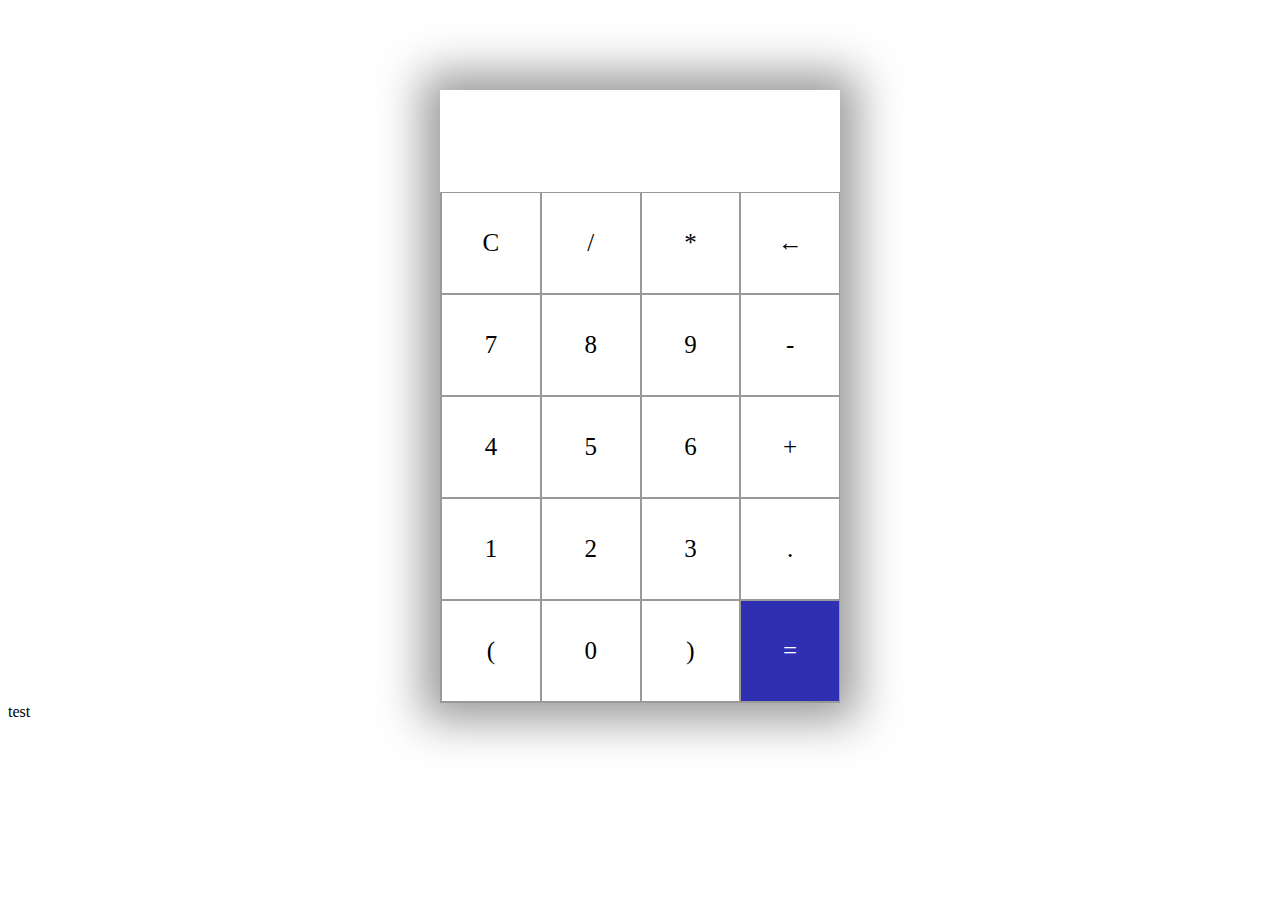
<file: simple-calculator/index.html>
<html lang="en">
    <head>
        <meta charset="UTF-8">
        <meta name="viewport" content="width=device-width, initial-scale=1.0">
        <title>
            Simple Calculator
        </title>
        <link rel="stylesheet" href="style.css">
    </head>
    <body>
        <section>
            <div class="container">
                <div id="display"></div>
                    <div class="buttons">
                        <div class="button">C</div>
                        <div class="button">/</div>
                        <div class="button">*</div>
                        <div class="button">&larr;</div>
                        <div class="button">7</div>
                        <div class="button">8</div>
                        <div class="button">9</div>
                        <div class="button">-</div>
                        <div class="button">4</div>
                        <div class="button">5</div>
                        <div class="button">6</div>
                        <div class="button">+</div>
                        <div class="button">1</div>
                        <div class="button">2</div>
                        <div class="button">3</div>
                        <div class="button">.</div>
                        <div class="button">(</div>
                        <div class="button">0</div>
                        <div class="button">)</div>
                        <div id="equal" class="button">=</div>
                    </div>
                </div>
                <div class="btn"> test </div>
            </div>
        </section>
        <script src="index.js"></script>
    </body>
   
</html>
</file>
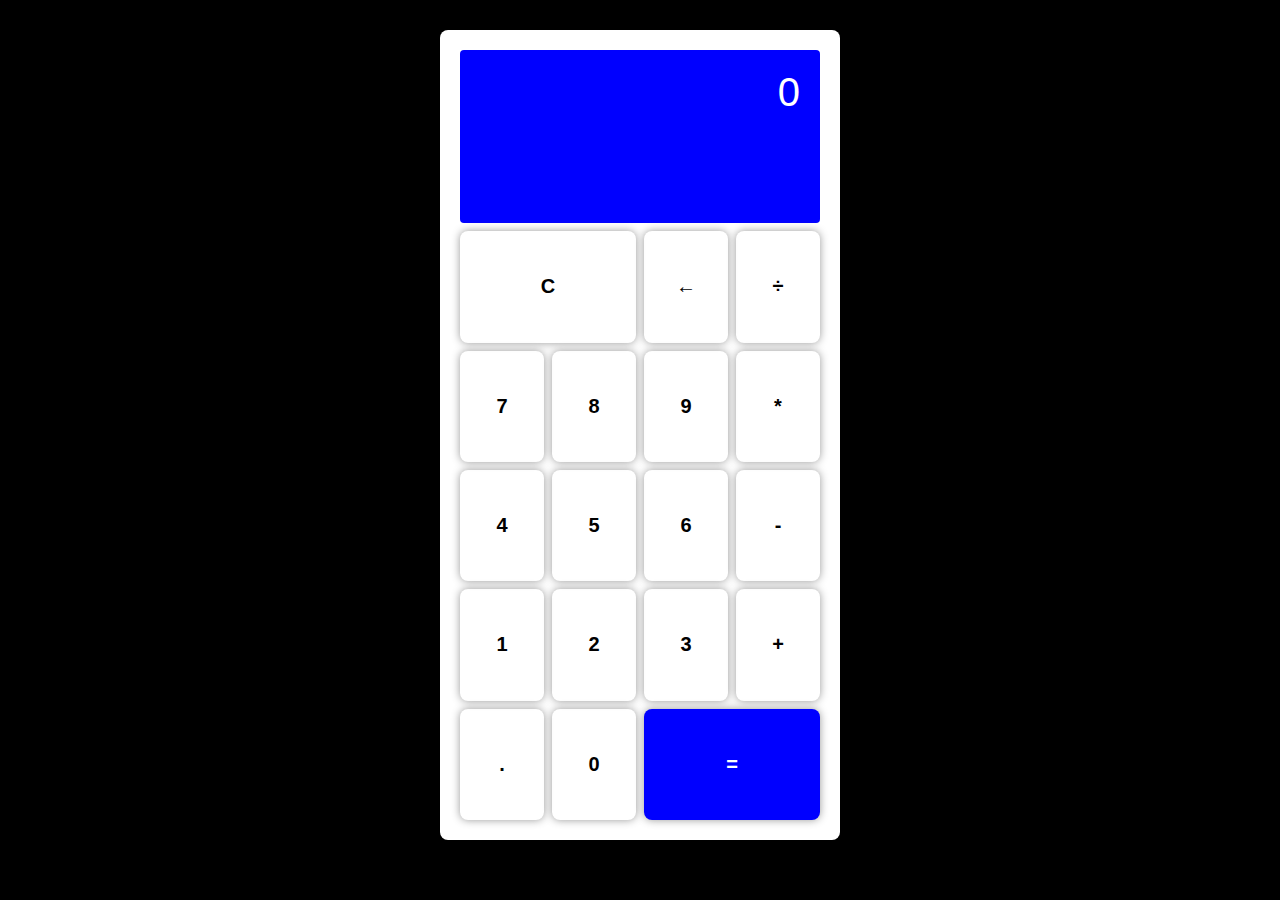
<file: simple-calculator_2/index.html>
<!DOCTYPE html>
<html lang="en">
<head>
    <meta charset="UTF-8">
    <meta name="viewport" content="width=device-width, initial-scale=1.0">
    <link rel="stylesheet" href="style.css">
    <title>Simple Calculator</title>
</head>
<body>
    <div class="calculator">
        <div class="output">
            <div id="result">0</div>
        </div>
        <button id="clear-button" class="span-two">C</button>
        <button id="delete-button">&larr;</button>
        <button id="divide-button">÷</button>
        <button class="number">7</button>
        <button class="number">8</button>
        <button class="number">9</button>
        <button id="multiply-button">*</button>
        <button class="number">4</button>
        <button class="number">5</button>
        <button class="number">6</button>
        <button id="subtract-button">-</button>
        <button class="number">1</button>
        <button class="number">2</button>
        <button class="number">3</button>
        <button id="add-button">+</button>
        <button id="decimal-button">.</button>
        <button class="number">0</button>
        <button id="equal-button" class="span-two">=</button>
    </div>
    <script src="script.js"></script>
</body>
</html>
</file>
<file: simple-calculator/style.css>
.container {
    max-width: 400px;
    margin: 10vh auto 0 auto;
    box-shadow: 0px 0px 43px 17px rgb(153, 153, 153,1);
}
#display {
    text-align: right;
    height: 70px;
    line-height: 70px;
    padding: 16px 8px; 
    font-size: 20px;

}
.buttons {
    display: grid;
    grid-template-columns: 1fr 1fr 1fr 1fr;
    border-bottom: 1px solid #999;
    border-left: 1px solid #999;
}
.buttons > div {
    border-top: 1px solid #999;
    border-right: 1px solid #999;
}
.button {
    border: 0.5px solid #999;
    line-height: 100px;
    text-align: center;
    font-size: 25px;
    cursor: pointer;

}
#equal {
        background-color: rgb(47, 47, 177);
        color: #ffffff;
}
.button:hover {
    background-color: #323330;
    color: #ffffff;
    transition: 0.5s ease-in-out;
}
</file>
<file: simple-calculator_2/style.css>
*{
    margin: 0;
    padding: 0;
    box-sizing: border-box;
    font-family: Verdana, Geneva, Tahoma, sans-serif;
}
body{
    background-color: black;
}
.calculator {
    width: 100%;
    min-height: 90vh;
    background-color: white;
    display: grid;
    grid-template-columns: repeat(4,1fr);
    max-width: 400px;
    margin: 30px auto;
    padding: 20px;
    gap: 8px;
    border-radius: 8px;
}
.output{
    background-color: blue;
    grid-column: 1/5;
    color: white;
    display: flex;
    justify-content: flex-end;
    font-size: 40px;
    padding: 20px;
    border-radius: 4px;
    word-break: break-all;
    word-wrap: break-word;
}
button{
    font-size: 20px;
    font-weight: 600;
    border: none;
    background: none;
    box-shadow: 0px 0px 8px #999999;
    border-radius: 8px;
    cursor: pointer;
    transition: all 0.2s,ease-in-out;
    
}
button:hover{
    background: #999999;
    color: white;
}
.span-two{
    grid-column: span 2;
}
.calculator button:last-child{
    background: blue;
    color: white;
}
</file>
